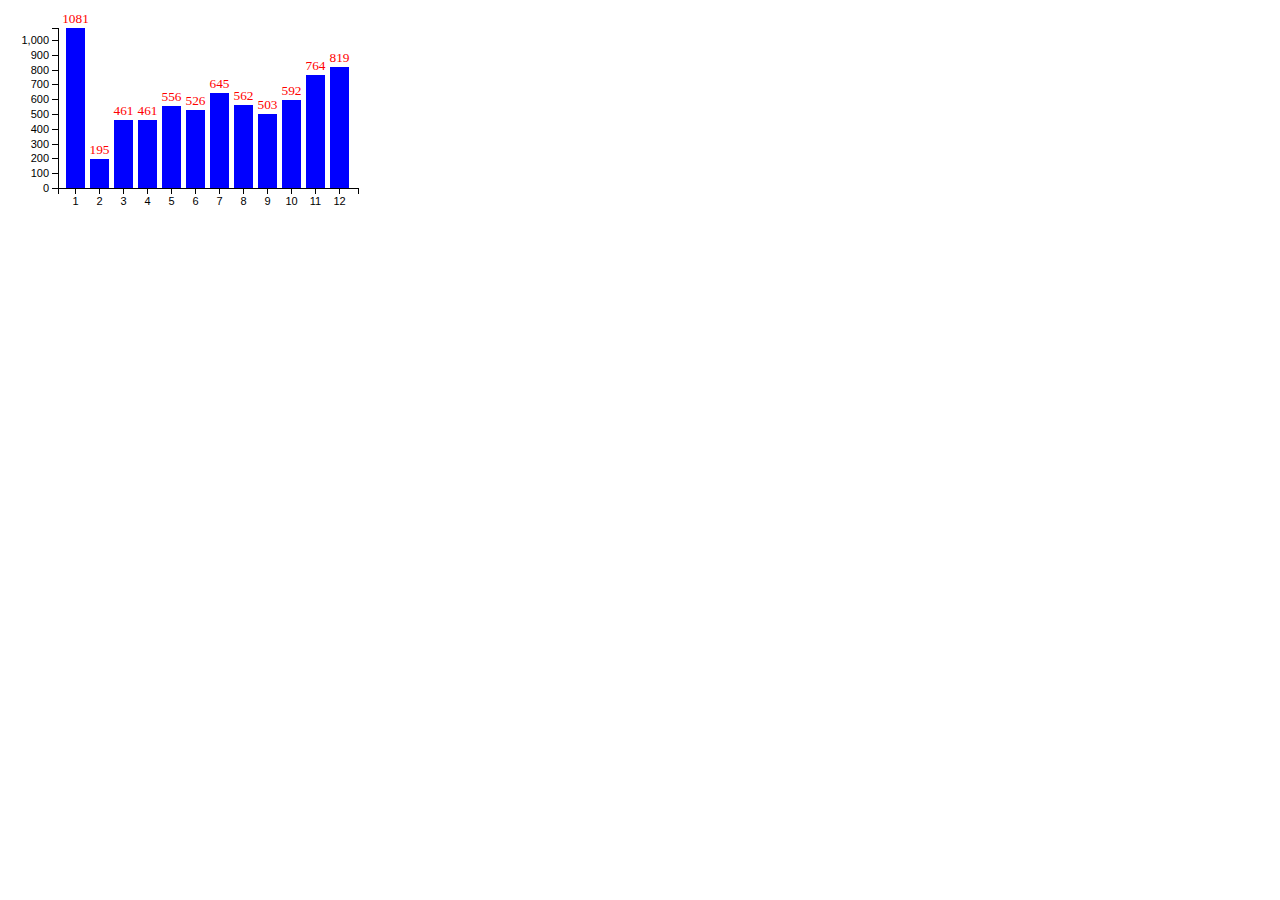
<file: blog-analytics/index.html>
<!DOCTYPE html>
<html>
<head>
    <title>博客统计</title>
    <meta charset="utf-8">
    <style type="text/css">

        .axis path,
        .axis line {
            fill: none;
            stroke: black;
            shape-rendering: crispEdges;
        }

        .axis text {
            font-family: sans-serif;
            font-size: 11px;
        }
    </style>
</head>
<body>

</body>
<script src="js/d3.js" charset="utf-8"></script>
<script src="js/jquery-2.1.0.js" charset="utf-8"></script>
<script type="text/javascript">
    var visits_by_month = [{"month":1,"visits":1081},{"month":2,"visits":195},
        {"month":3,"visits":461},{"month":4,"visits":461},{"month":5,"visits":556},
        {"month":6,"visits":526},{"month":7,"visits":645},{"month":8,"visits":562},
        {"month":9,"visits":503},{"month":10,"visits":592},{"month":11,"visits":764},
        {"month":12,"visits":819}];

    var w = 400;
    var h = 200;
    var padding = 20;
    var left_padding = 50;
    var right_padding = 50;

    var x_scale = d3.scale.ordinal()
            .domain(d3.range(1, visits_by_month.length+1))
            .rangeRoundBands([left_padding,w-right_padding], 0.2);

    var y_scale = d3.scale.linear()
            .domain([0,
            d3.max(visits_by_month,function(d){
                return d.visits;
            })])
            .rangeRound([h-padding, padding]);
    var width = x_scale(2)-x_scale(1)-padding/2;

    var x_axis = d3.svg.axis()
            .scale(x_scale)
            .orient("bottom");

    var y_axis = d3.svg.axis()
            .scale(y_scale)
            .orient("left");

    $(document).ready(function(){
        var svg = d3.select("body").append("svg").attr({
            "width": w,
            "height":h
        });
        svg.selectAll("rect")
                .data(visits_by_month)
                .enter()
                .append("rect")
                .attr({
                    x: function(d,i){
                        return x_scale(i+1);
                    },
                    y: function(d){
                        return y_scale(d.visits);
                    },
                    width: x_scale.rangeBand(),
                    height: function(d){
                        return h - y_scale(d.visits) - padding;
                    },
                    fill: "blue"
                });
        svg.selectAll("text")
                .data(visits_by_month)
                .enter()
                .append("text")
                .text(function(d){
                    return d.visits;
                })
                .attr({
                    x: function(d, i){
                        return x_scale(i+1)+x_scale.rangeBand()/2;
                    },
                    y: function(d){
                        return y_scale(d.visits) - 5;
                    },
                    fill: "red",
                    "font-size":"10pt",
                    "text-anchor": "middle"
                });
        svg.append("g")
                .attr("class", "axis")
                .attr("transform", "translate(0,"+ (h-padding) +")")
                .call(x_axis);
        svg.append("g")
                .attr("class","axis")
                .attr("transform","translate("+left_padding+",0)")
                .call(y_axis);
    });
</script>
</html>
</file>
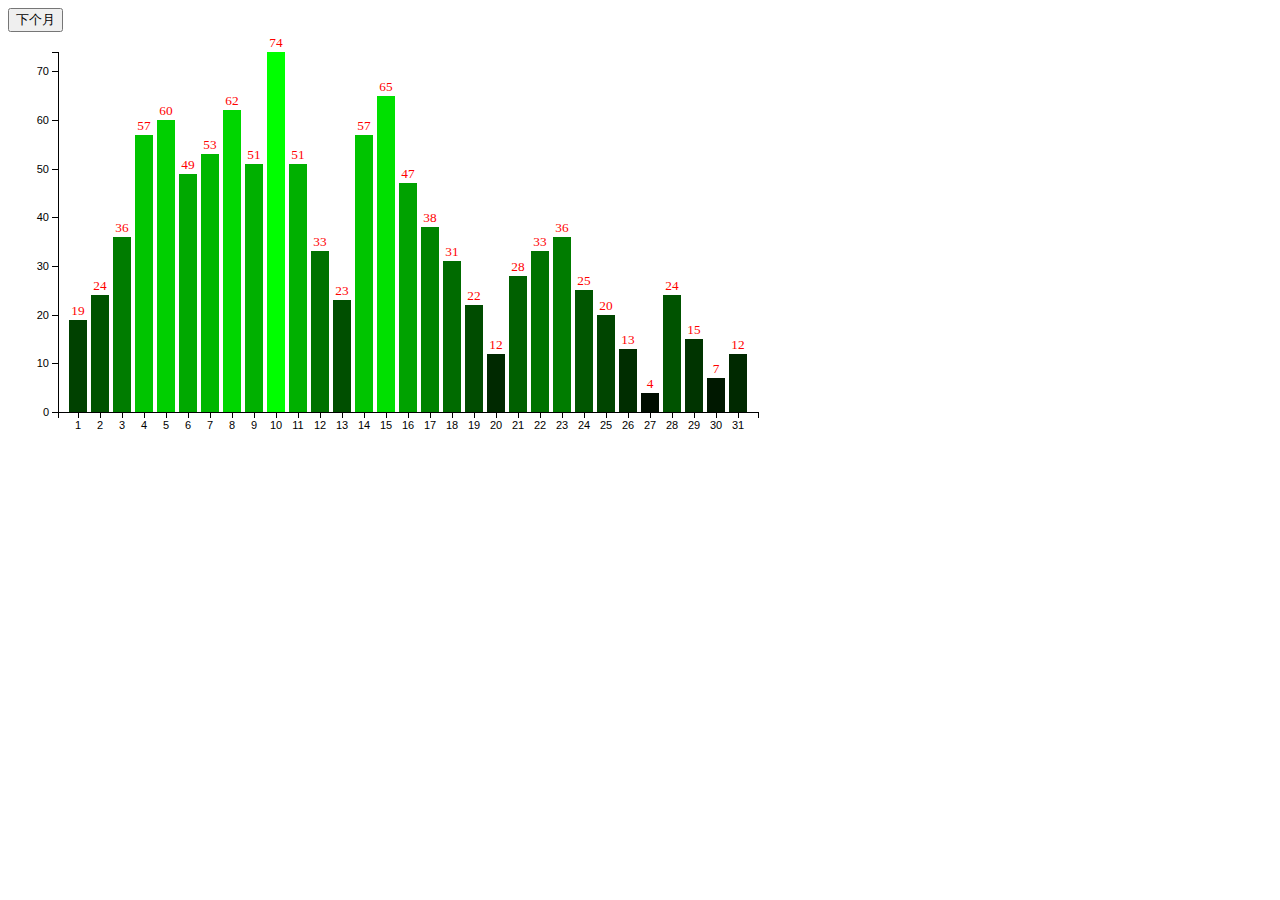
<file: blog-analytics/month.html>
<!DOCTYPE html>
<html>
<head>
    <title>博客统计</title>
    <meta charset="utf-8">
    <link href="../public/css/blog_analytics.css" media="all" rel="stylesheet" type="text/css" />
    <style type="text/css">
        .axis path,
        .axis line {
            fill: none;
            stroke: black;
            shape-rendering: crispEdges;
        }

        .axis text {
            font-family: sans-serif;
            font-size: 11px;
        }

        rect:hover {
            -moz-transition: all 0.3s;
            -o-transition: all 0.3s;
            -webkit-transition: all 0.3s;
            fill: blue;
        }
    </style>
</head>
<body>
    <div class="button_container">
        <button type="button" class="button_next_month">下个月</button>
    </div>
    <div class="plot_container"></div>
    <div id="tooltip" class="hidden">
        <p>访问人数：<span id="value">100</span></p>
    </div>
</body>
<script src="../public/js/d3.js" charset="utf-8"></script>
<script src="../public/js/jquery-2.1.0.js" charset="utf-8"></script>
<script type="text/javascript">

    var visits_by_day;
    d3.csv("public/data/2013-visits-by-day.csv",function(error,data){
        if(error)
        {
            console.log("Load csv file filed!");
        }
        else
        {
            var i;
            for(i=0;i<data.length;i++)
            {
                data[i].date = new Date(data[i].date);
                data[i].visits = parseInt(data[i].visits);
            }
            visits_by_day = data;
        }

        function get_certain_month_visits_each_day(month)
        {
            var result_records=[];
            for(var i=0;i<visits_by_day.length;i++)
            {
                var current_record = visits_by_day[i];
                if(current_record.date.getMonth() == month-1)
                    result_records.push(current_record);
            }
            return result_records;
        }


        var current_month = 1;

        var current_month_visits_by_day = get_certain_month_visits_each_day(current_month);

        var w = 800;
        var h = 400;
        var padding = 20;
        var left_padding = 50;
        var right_padding = 50;

        var max_visits = d3.max(current_month_visits_by_day,function(d){
                        return d.visits;
                    });
        var x_scale = d3.scale.ordinal()
                .domain(d3.range(1, current_month_visits_by_day.length+1))
                .rangeRoundBands([left_padding,w-right_padding], 0.2);

        var y_scale = d3.scale.linear()
                .domain([0,max_visits])
                .rangeRound([h-padding, padding]);
        var width = x_scale(2)-x_scale(1)-padding/2;

        var x_axis = d3.svg.axis()
                .scale(x_scale)
                .orient("bottom");

        var y_axis = d3.svg.axis()
                .scale(y_scale)
                .orient("left");

        // create
        var svg = d3.select(".plot_container").append("svg").attr({
            "width": w,
            "height":h
        });
        svg.selectAll("rect")
                .data(current_month_visits_by_day)
                .enter()
                .append("rect")
                .attr({
                    x: function(d,i){
                        return x_scale(i+1);
                    },
                    y: function(d){
                        return y_scale(d.visits);
                    },
                    width: x_scale.rangeBand(),
                    height: function(d){
                        return h - y_scale(d.visits) - padding;
                    },
                    fill: function(d){
                        return "rgb(0,"+ Math.round(d.visits/max_visits*255) +",0)";
                    }
                })
                .on("mouseover",function(d){
                    var xPosition = parseFloat(d3.select(this).attr("x")) + x_scale.rangeBand() / 2;
                    var yPosition = parseFloat(d3.select(this).attr("y")) / 2 + h / 2;
                    d3.select("#tooltip")
                            .style("left", xPosition + "px")
                            .style("top", yPosition + "px")
                            .select("#value")
                            .text(d.visits);
                    d3.select("#tooltip").classed("hidden", false);
                })
                .on("mouseout", function() {
                    d3.select("#tooltip").classed("hidden", true);
                });

        svg.selectAll("text")
                .data(current_month_visits_by_day)
                .enter()
                .append("text")
                .text(function(d){
                    return d.visits;
                })
                .attr({
                    x: function(d, i){
                        return x_scale(i+1)+x_scale.rangeBand()/2;
                    },
                    y: function(d){
                        return y_scale(d.visits) - 5;
                    },
                    fill: "red",
                    "font-size":"10pt",
                    "text-anchor": "middle"
                });
        svg.append("g")
                .attr("class", "axis")
                .attr("id", "x-axis")
                .attr("transform", "translate(0,"+ (h-padding) +")")
                .call(x_axis);
        svg.append("g")
                .attr("class","axis")
                .attr("id", "y-axis")
                .attr("transform","translate("+left_padding+",0)")
                .call(y_axis);

        // update on click
        d3.select("button")
                .on("click",function(){
                    current_month = (current_month + 1)%12 + 1;
                    current_month_visits_by_day = get_certain_month_visits_each_day(current_month);

                    max_visits = d3.max(current_month_visits_by_day,function(d){
                        return d.visits;
                    });

                    y_scale.domain([0,max_visits]);

                    y_axis = d3.svg.axis()
                            .scale(y_scale)
                            .orient("left");

                    svg.selectAll("rect")
                            .data(current_month_visits_by_day)
                            .transition()
                            .duration(1000)
                            .delay(function(d, i) {
                                return i/current_month_visits_by_day.length * 1000;
                            })
                            .attr({
                                x: function(d,i){
                                    return x_scale(i+1);
                                },
                                y: function(d){
                                    return y_scale(d.visits);
                                },
                                width: x_scale.rangeBand(),
                                height: function(d){
                                    return h - y_scale(d.visits) - padding;
                                },
                                fill: function(d){
                                    return "rgb(0,"+ Math.round(d.visits/max_visits*255) +",0)";
                                }
                            })
                            .select("title")
                            .text(function(d){
                                return d.visits;
                            });

                    svg.selectAll("text")
                            .data(current_month_visits_by_day)
                            .transition()
                            .duration(1000)
                            .delay(function(d, i) {
                                return i/current_month_visits_by_day.length * 1000;
                            })
                            .text(function(d){
                                return d.visits;
                            })
                            .attr({
                                x: function(d, i){
                                    return x_scale(i+1)+x_scale.rangeBand()/2;
                                },
                                y: function(d){
                                    return y_scale(d.visits) - 5;
                                },
                                fill: "red",
                                "font-size":"10pt",
                                "text-anchor": "middle"
                            });
                    svg.select("#y-axis")
                            .transition()
                            .duration(1000)
                            .call(y_axis);
                })
    });




</script>
</html>
</file>
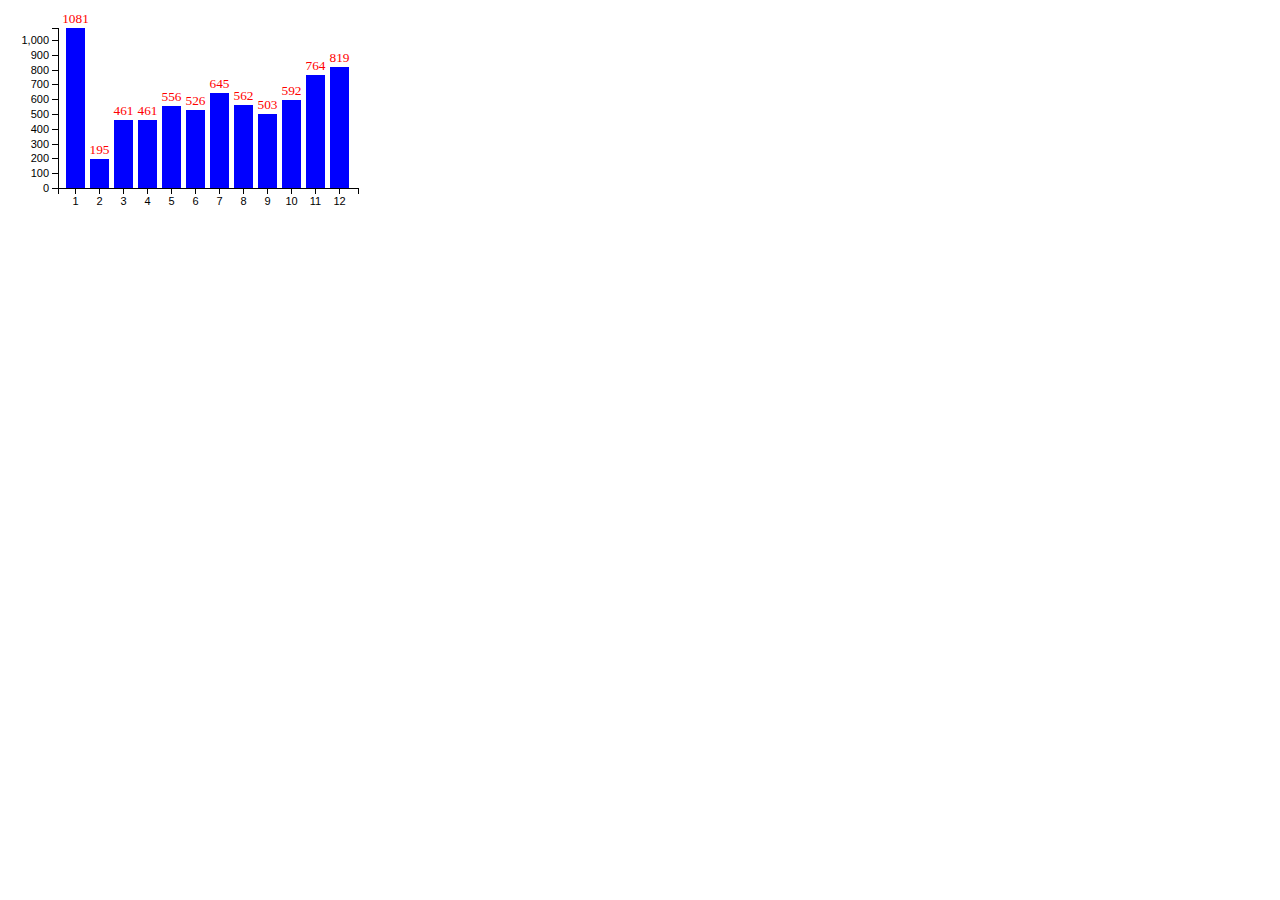
<file: blog-analytics/overall.html>
<!DOCTYPE html>
<html>
<head>
    <title>博客统计</title>
    <meta charset="utf-8">
    <style type="text/css">

        .axis path,
        .axis line {
            fill: none;
            stroke: black;
            shape-rendering: crispEdges;
        }

        .axis text {
            font-family: sans-serif;
            font-size: 11px;
        }
    </style>
</head>
<body>

</body>
<script src="../public/js/d3.js" charset="utf-8"></script>
<script src="../public/js/jquery-2.1.0.js" charset="utf-8"></script>
<script type="text/javascript">
    var visits_by_month = [{"month":1,"visits":1081},{"month":2,"visits":195},
        {"month":3,"visits":461},{"month":4,"visits":461},{"month":5,"visits":556},
        {"month":6,"visits":526},{"month":7,"visits":645},{"month":8,"visits":562},
        {"month":9,"visits":503},{"month":10,"visits":592},{"month":11,"visits":764},
        {"month":12,"visits":819}];

    var w = 400;
    var h = 200;
    var padding = 20;
    var left_padding = 50;
    var right_padding = 50;

    var x_scale = d3.scale.ordinal()
            .domain(d3.range(1, visits_by_month.length+1))
            .rangeRoundBands([left_padding,w-right_padding], 0.2);

    var y_scale = d3.scale.linear()
            .domain([0,
            d3.max(visits_by_month,function(d){
                return d.visits;
            })])
            .rangeRound([h-padding, padding]);
    var width = x_scale(2)-x_scale(1)-padding/2;

    var x_axis = d3.svg.axis()
            .scale(x_scale)
            .orient("bottom");

    var y_axis = d3.svg.axis()
            .scale(y_scale)
            .orient("left");

    $(document).ready(function(){
        var svg = d3.select("body").append("svg").attr({
            "width": w,
            "height":h
        });
        svg.selectAll("rect")
                .data(visits_by_month)
                .enter()
                .append("rect")
                .attr({
                    x: function(d,i){
                        return x_scale(i+1);
                    },
                    y: function(d){
                        return y_scale(d.visits);
                    },
                    width: x_scale.rangeBand(),
                    height: function(d){
                        return h - y_scale(d.visits) - padding;
                    },
                    fill: "blue"
                });
        svg.selectAll("text")
                .data(visits_by_month)
                .enter()
                .append("text")
                .text(function(d){
                    return d.visits;
                })
                .attr({
                    x: function(d, i){
                        return x_scale(i+1)+x_scale.rangeBand()/2;
                    },
                    y: function(d){
                        return y_scale(d.visits) - 5;
                    },
                    fill: "red",
                    "font-size":"10pt",
                    "text-anchor": "middle"
                });
        svg.append("g")
                .attr("class", "axis")
                .attr("transform", "translate(0,"+ (h-padding) +")")
                .call(x_axis);
        svg.append("g")
                .attr("class","axis")
                .attr("transform","translate("+left_padding+",0)")
                .call(y_axis);
    });
</script>
</html>
</file>
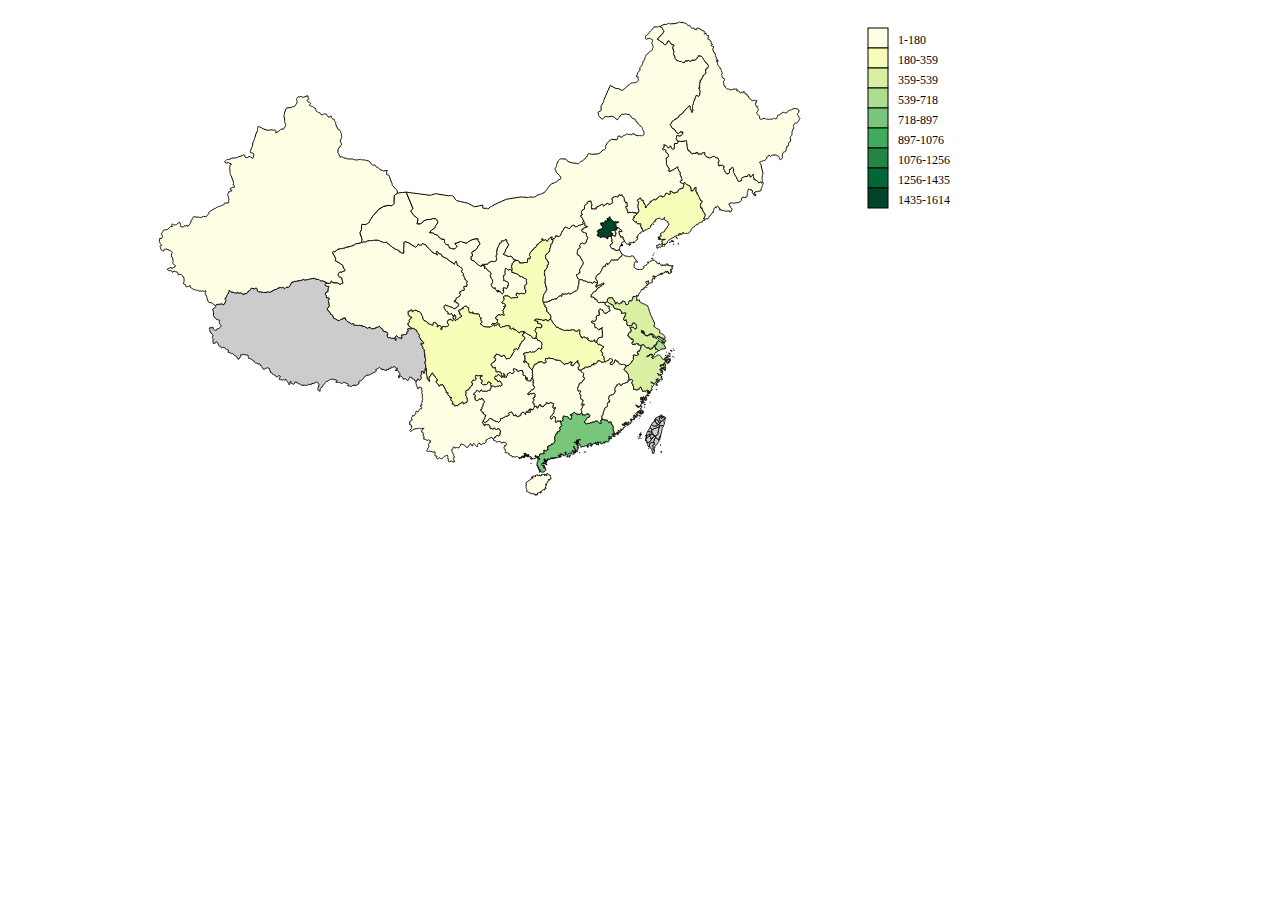
<file: blog-analytics/visitor-geo.html>
<!DOCTYPE html>
<html>
<head>
    <title>访问者地域</title>
    <meta charset="utf-8">
    <link href="../public/css/blog_analytics.css" media="all" rel="stylesheet" type="text/css" />
    <style type="text/css">
        .legend {
            font-size: 12px;
        }
    </style>
</head>
<body>
    <div class="plot_container"></div>
    <div id="tooltip" class="hidden">
        <p><span id="city"></span>：<span id="value">100</span></p>
    </div>
</body>
<script src="../public/js/jquery-2.1.0.js" charset="utf-8"></script>
<script src="../public/js/d3.js" charset="utf-8"></script>
<script src="../public/js/topojson.js"></script>
<script src="../public/js/colorbrewer.js"></script>
<script type="text/javascript">
    $(document).ready(function(){
        var width =  960;
        var height = 500;

        var svg = d3.select(".plot_container").append("svg")
                .attr("width", width)
                .attr("height", height);

        // load csv data for local file.
        d3.csv("public/data/2013_visit_geo_by_area.csv",function(error,data){
            if(error)
            {
                console.log("Load csv file filed!");
                return;
            }

            var color = d3.scale.quantize()
                    .range(colorbrewer.YlGn['9']);

            color.domain([
                d3.min(data, function(d) { return parseInt(d.value); }),
                d3.max(data, function(d) { return parseInt(d.value); })
            ]);

            var projection = d3.geo.mercator()
                    .translate([width/2,height/2])
                    .center([105, 38])
                    .scale([600]);

            var path = d3.geo.path()
                    .projection(projection);

            // load map topojson
            d3.json("public/data/china.topo.json", function(error, d) {
                var states = topojson.feature(d, d.objects.states);

                for(var i = 0; i < data.length; i++)
                {
                    var data_state = data[i].state;

                    var data_value = parseInt(data[i].value);

                    for(var j=0; j<states.features.length; j++)
                    {
                        var json_state = states.features[j].properties.name;
                        if( data_state == json_state)
                        {
                            states.features[j].properties.value = data_value;
                            break;
                        }
                    }
                    if(j == states.features.length)
                        console.log(data_state," not found!");
                }

                svg.selectAll(".states")
                        .data(states.features)
                        .enter().append("path")
                        .attr("class", "states")
                        .attr("date-name", function(d) {
                            if(d.id=="TWN")
                                return d.id;
                            else
                                return d.properties.name;
                        })
                        .attr("d", path)
                        .style("fill", function(d){
                            var value = d.properties.value;
                            if(value){
                                return color(value);
                            }else{
                                return "#ccc";
                            }
                        })
                        .style("stroke-width", "1")
                        .style("stroke", "black")
                        .on("mouseover",function(d){
                            if(d.id=="TWN" || !d.properties.value)
                                return;
                            var pos = d3.mouse(this);
                            var xPosition = pos[0];
                            var yPosition = pos[1];
                            var tooltip = d3.select("#tooltip");
                            tooltip.style("left", xPosition + "px")
                                    .style("top", yPosition + "px")
                                    .select("#value")
                                    .text(d.properties.value);
                            tooltip.select("#city")
                                    .text(d.properties.name);
                            d3.select("#tooltip").classed("hidden", false);
                        })
                        .on("mouseout", function() {
                            d3.select("#tooltip").classed("hidden", true);
                        });

                var legend_label=[];
                for(var i=0;i<colorbrewer.YlGn['9'].length;i++)
                {
                    var label_object = Object();
                    label_object.color = colorbrewer.YlGn['9'][i];
                    var current_range = color.invertExtent(label_object.color);
                    label_object.label = Math.round(current_range[0]) + '-' + Math.round(current_range[1]);

                    legend_label.push(label_object);
                }

                var legend = svg.selectAll("g.legend")
                        .data(legend_label)
                        .enter()
                        .append("g")
                        .attr("class", "legend");

                var left_padding = width - 100;
                var legend_label_right_padding = 30;
                var legend_height = 20;
                var legend_width = 20;
                var legend_label_top_padding = 4;

                legend.append("svg:rect")
                        .attr("x",left_padding)
                        .attr("y",function(d,i){
                            return legend_height+i*legend_height;
                        })
                        .attr('width',legend_width)
                        .attr('height',legend_height)
                        .style('fill',function(d,i){
                            return d.color;
                        })
                        .style("stroke-width", "1")
                        .style("stroke", "black");
                legend.append("text")
                        .attr("x", left_padding + legend_label_right_padding)
                        .attr("y", function(d, i){ return legend_height*2+i*legend_height-legend_label_top_padding;})
                        .text(function(d, i){ return legend_label[i].label; });
            })


        });
    });

</script>
</html>
</file>
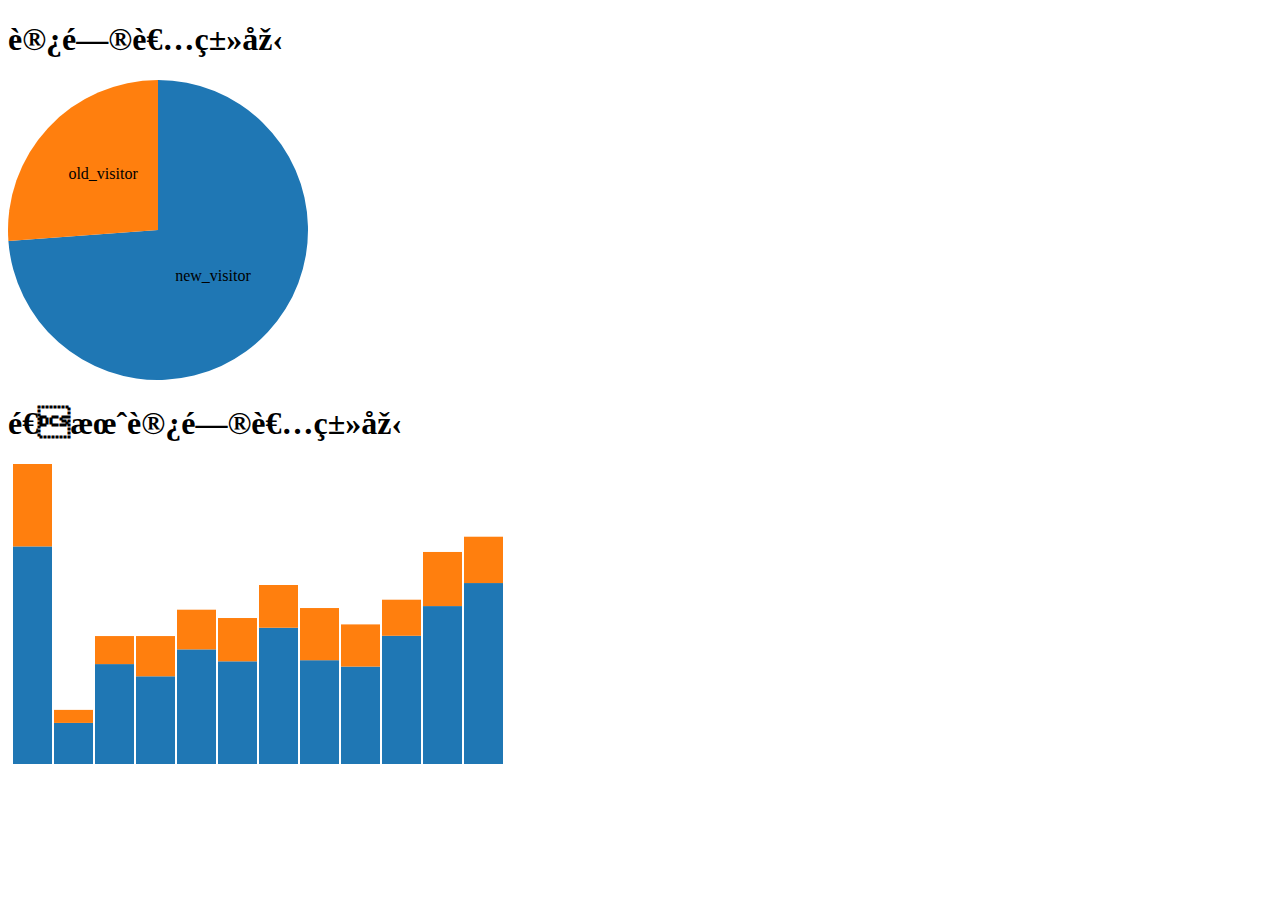
<file: blog-analytics/visitor-type.html>
<!DOCTYPE html>
<html>
<head>
    <title>访问者类型</title>
</head>
<body>
    <div class="plot_title"><h1>访问者类型</h1></div>
    <div class="visitor_type_plot_container"></div>

    <div class="plot_title"><h1>逐月访问者类型</h1></div>
    <div class="visitor_type_by_month_plot_container"></div>

<script src="../public/js/d3.js" charset="utf-8"></script>
<script src="../public/js/jquery-2.1.0.js" charset="utf-8"></script>
<script type="text/javascript">
    $(document).ready(function(){
        var visitor_type = [
            {
                "type": "new_visitor",
                "count": 5290
            },
            {
                "type": "old_visitor",
                "count": 1875
            }
        ];

        //var visitor_type_array = [visitor_type.new_visitor, visitor_type.old_visitor];
        var pie = d3.layout.pie()
                .value(function(d){
                    return d.count;
                });

        var w = 300;
        var h = 300;

        var outer_radius = w / 2;
        var inner_radius = 0;

        var color = d3.scale.category10();

        var arc = d3.svg.arc()
                .innerRadius(inner_radius)
                .outerRadius(outer_radius);
        var svg = d3.select(".visitor_type_plot_container")
                .append("svg")
                .attr("width", w)
                .attr("height", h);

        var arcs = svg.selectAll("g.arc")
                .data(pie(visitor_type))
                .enter()
                .append("g")
                .attr("class","arc")
                .attr("transform", "translate(" + outer_radius +","+ outer_radius +")")
        arcs.append("path")
                .attr("fill", function(d,i){
                    return color(i);
                })
                .attr("d", arc);
        arcs.append("text")
                .attr("transform",function(d){
                    return "translate(" + arc.centroid(d) + ")";
                })
                .attr("text-anchor", "middle")
                .text(function(d){
                    console.log(d);
                    return d.data.type;
                })
    });

    $(document).ready(function(){
        var dataset = [
            [
                { x: 0, y: 784},
                { x: 1, y: 148},
                { x: 2, y: 360},
                { x: 3, y: 316},
                { x: 4, y: 413},
                { x: 5, y: 370},
                { x: 6, y: 491},
                { x: 7, y: 374},
                { x: 8, y: 351},
                { x: 9, y: 462},
                { x: 10, y : 569},
                { x: 11, y : 652}
            ],
            [
                { x: 0, y: 297 },
                { x: 1, y: 47 },
                { x: 2, y: 101 },
                { x: 3, y: 145 },
                { x: 4, y: 143 },
                { x: 5, y: 156 },
                { x: 6, y: 154 },
                { x: 7, y: 188 },
                { x: 8, y: 152 },
                { x: 9, y: 130 },
                { x: 10, y : 195 },
                { x: 11, y : 167 }
            ]
        ];

		var w = 500;
		var h = 300;

        var stack = d3.layout.stack();
        stack(dataset);

        //Set up scales
        var x_scale = d3.scale.ordinal()
                .domain(d3.range(dataset[0].length))
                .rangeRoundBands([0, w], 0.05);

        var y_scale = d3.scale.linear()
                .domain([0,
                    d3.max(dataset, function(d) {
                        return d3.max(d, function(d) {
                            return d.y0 + d.y;
                        });
                    })
                ])
                .range([0, h]);

        var colors = d3.scale.category10();

        var svg = d3.select(".visitor_type_by_month_plot_container")
                .append("svg")
                .attr("width", w)
                .attr("height", h);

        var groups = svg.selectAll("g")
				.data(dataset)
				.enter()
				.append("g")
				.style("fill", function(d, i) {
					return colors(i);
				});

        var rects = groups.selectAll("rect")
                .data(function(d) { return d; })
                .enter()
                .append("rect")
                .attr("x", function(d, i) {
                    return x_scale(i);
                })
                .attr("y", function(d) {
                    return h- y_scale(d.y0) - y_scale(d.y);
                })
                .attr("height", function(d) {
                    return y_scale(d.y);
                })
                .attr("width", x_scale.rangeBand());
    });

</script>

</body>
</html>
</file>
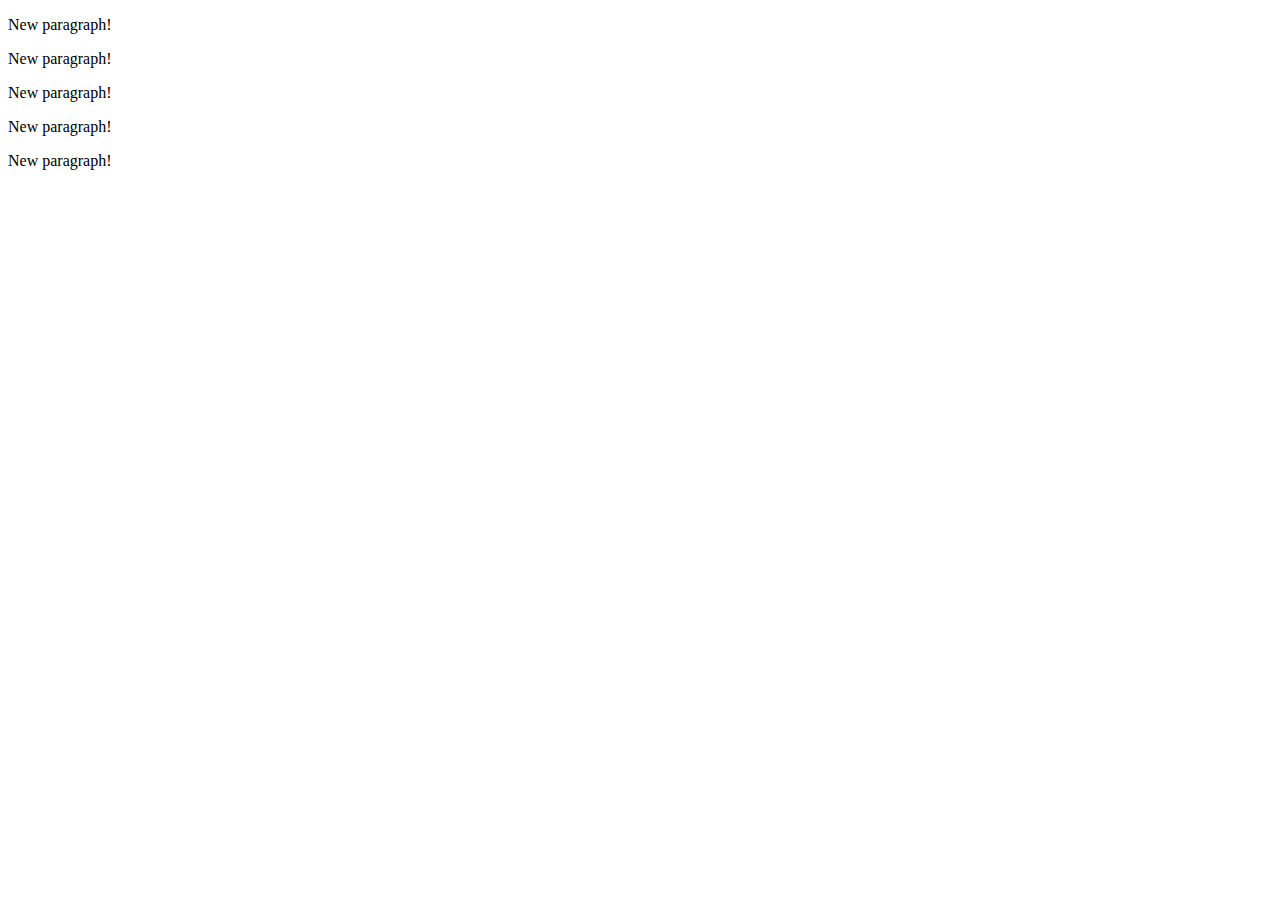
<file: chapter_05/04_creating_paragraphs.html>
<!DOCTYPE html>
<html lang="en">
	<head>
		<meta charset="utf-8">
		<title>D3: Creating paragraphs dynamically from data</title>
		<script type="text/javascript" src="../d3/d3.v3.js"></script>
	</head>
	<body>
		<script type="text/javascript">
		
			var dataset = [ 5, 10, 15, 20, 25 ];
			
			d3.select("body").selectAll("p")
				.data(dataset)
				.enter()
				.append("p")
				.text("New paragraph!");
			
		</script>
	</body>
</html>
</file>
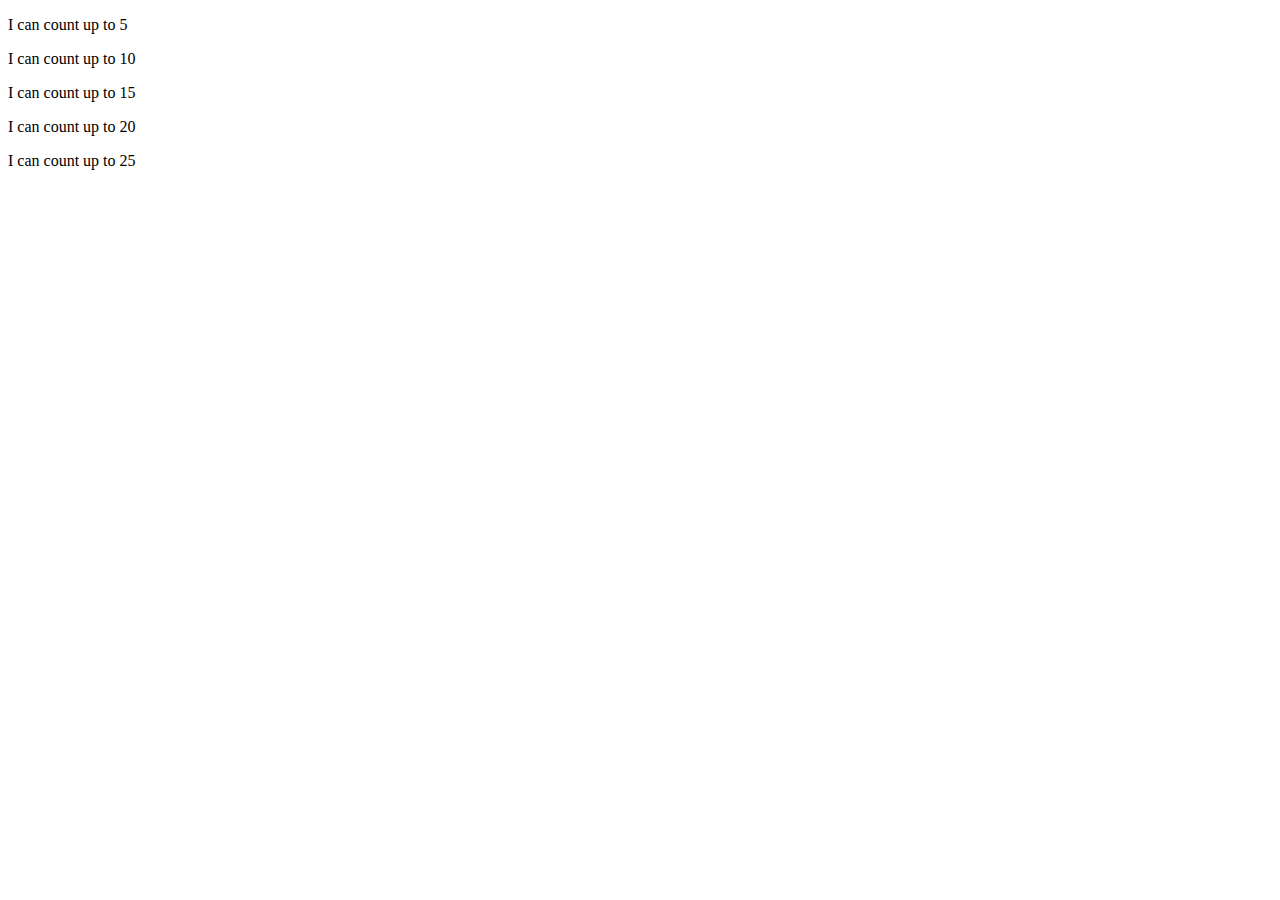
<file: chapter_05/06_creating_paragraphs_counting.html>
<!DOCTYPE html>
<html lang="en">
	<head>
		<meta charset="utf-8">
		<title>D3: Inserting additional text into paragraphs</title>
		<script type="text/javascript" src="../d3/d3.v3.js"></script>
	</head>
	<body>
		<script type="text/javascript">
		
			var dataset = [ 5, 10, 15, 20, 25 ];
			
			d3.select("body").selectAll("p")
				.data(dataset)
				.enter()
				.append("p")
				.text(function(d) {
					return "I can count up to " + d;
				});
			
		</script>
	</body>
</html>
</file>
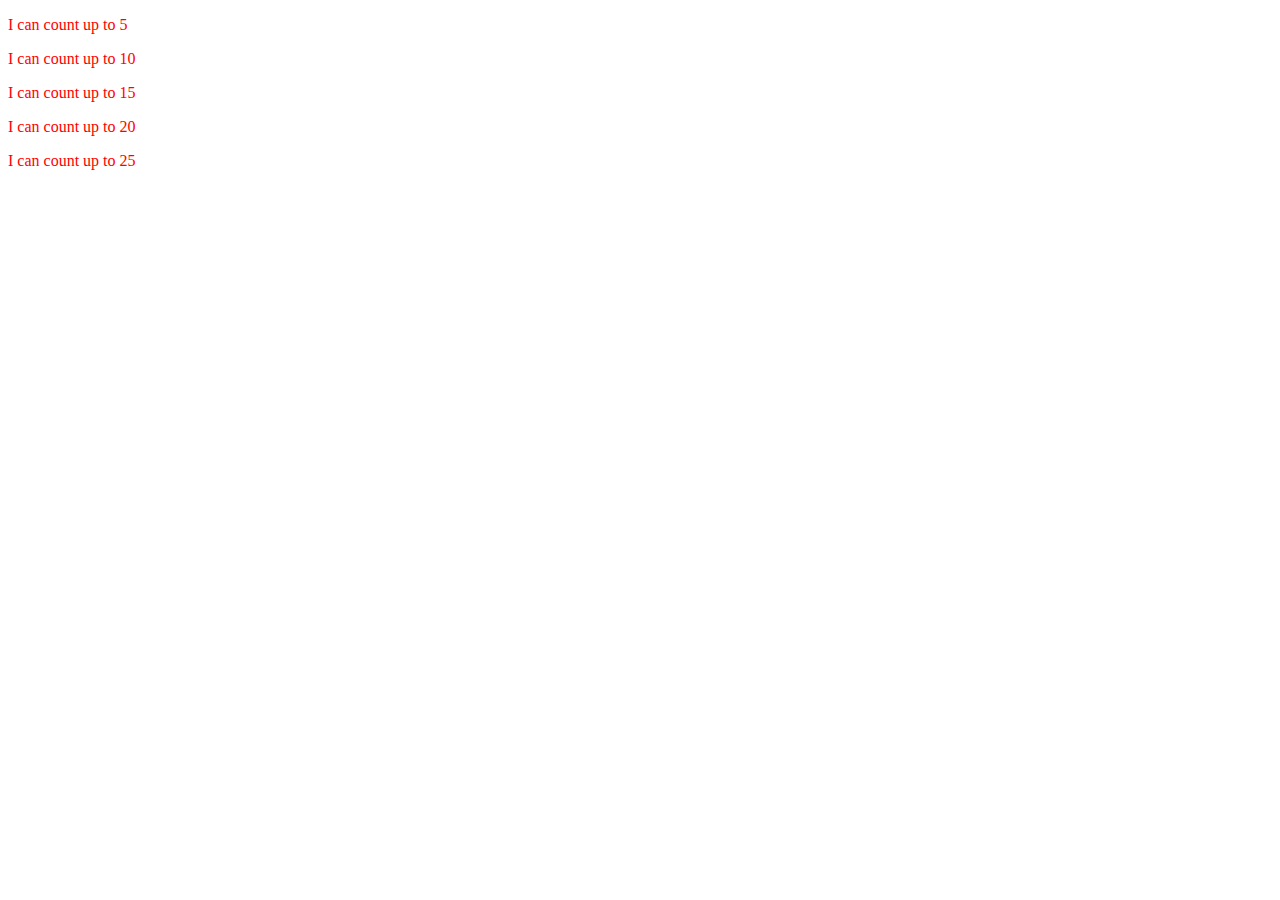
<file: chapter_05/07_creating_paragraphs_with_style.html>
<!DOCTYPE html>
<html lang="en">
	<head>
		<meta charset="utf-8">
		<title>D3: Setting the style of paragraphs</title>
		<script type="text/javascript" src="../d3/d3.v3.js"></script>
	</head>
	<body>
		<script type="text/javascript">
		
			var dataset = [ 5, 10, 15, 20, 25 ];
			
			d3.select("body").selectAll("p")
				.data(dataset)
				.enter()
				.append("p")
				.text(function(d) {
					return "I can count up to " + d;
				})
				.style("color", "red");
			
		</script>
	</body>
</html>
</file>
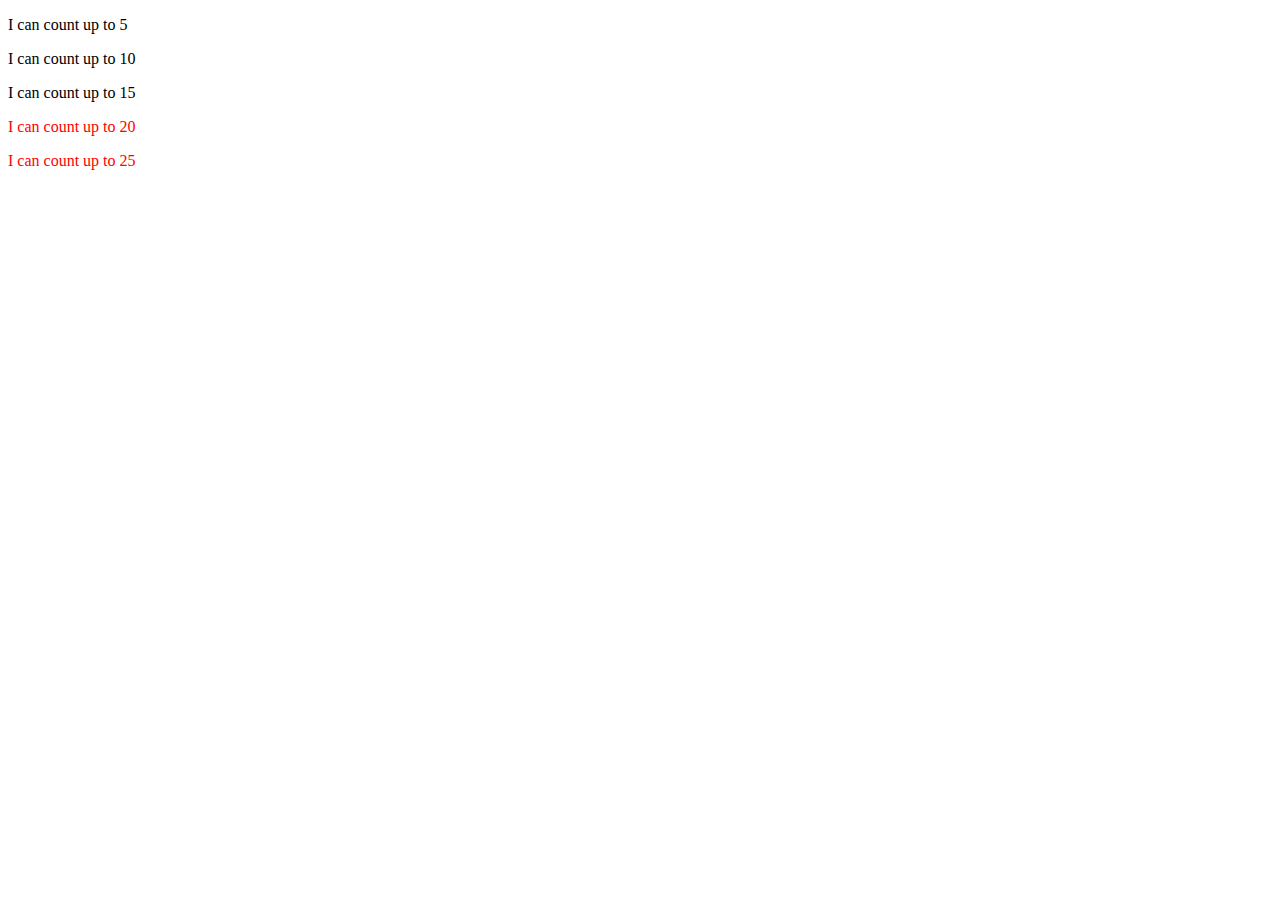
<file: chapter_05/08_creating_paragraphs_with_style_functions.html>
<!DOCTYPE html>
<html lang="en">
	<head>
		<meta charset="utf-8">
		<title>D3: Setting paragraphs' style conditionally, based on data</title>
		<script type="text/javascript" src="../d3/d3.v3.js"></script>
	</head>
	<body>
		<script type="text/javascript">
		
			var dataset = [ 5, 10, 15, 20, 25 ];
			
			d3.select("body").selectAll("p")
				.data(dataset)
				.enter()
				.append("p")
				.text(function(d) {
					return "I can count up to " + d;
				})
				.style("color", function(d) {
					if (d > 15) {	//Threshold of 15
						return "red";
					} else {
						return "black";
					}
				});
			
		</script>
	</body>
</html>
</file>
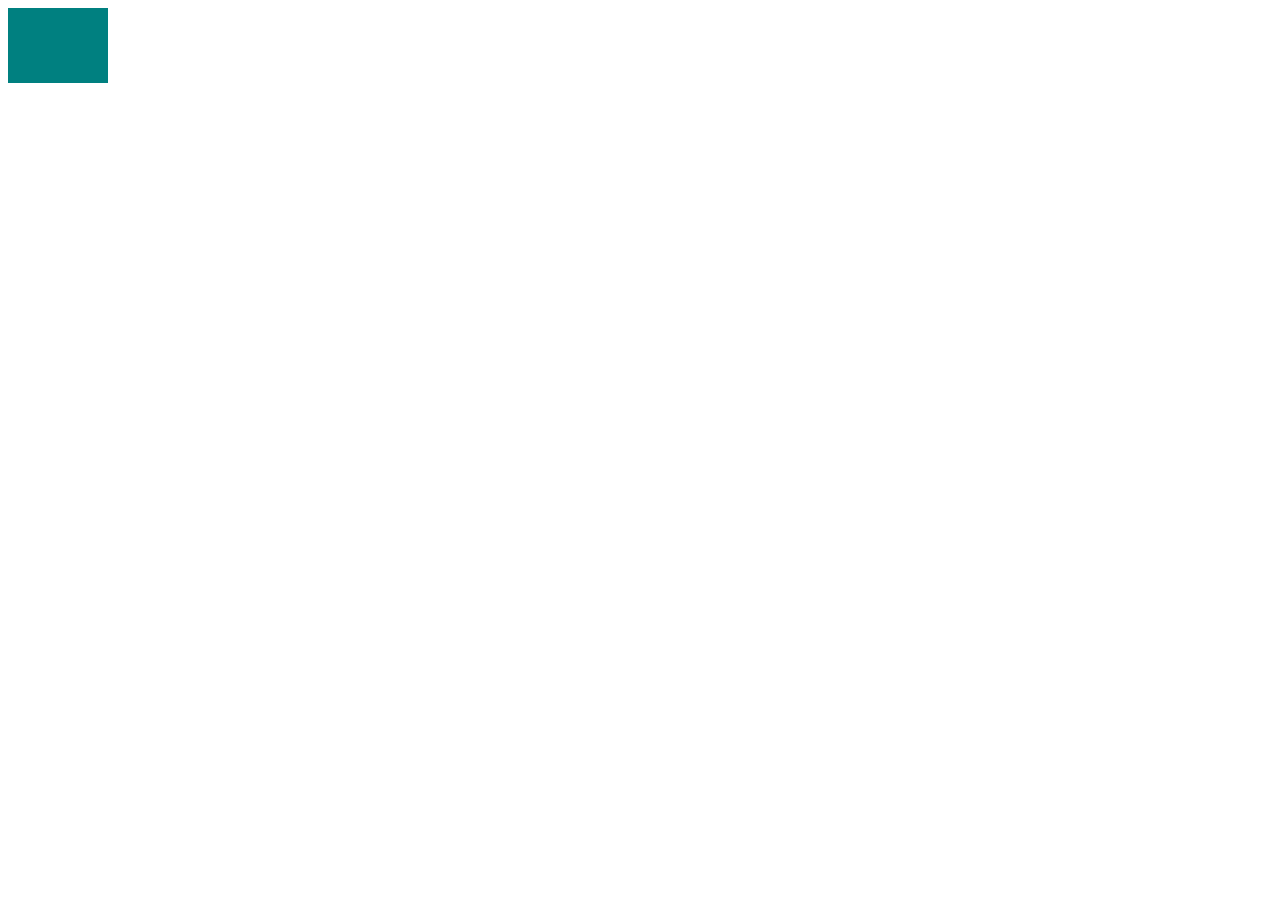
<file: chapter_06/01_drawing_divs.html>
<!DOCTYPE html>
<html lang="en">
	<head>
		<meta charset="utf-8">
		<title>D3: Drawing divs with data</title>
		<script type="text/javascript" src="../d3/d3.v3.js"></script>
		<style type="text/css">
		
			div.bar {
				display: inline-block;
				width: 20px;
				height: 75px;
				background-color: teal;
			}
		
		</style>
	</head>
	<body>
		<script type="text/javascript">
		
			var dataset = [ 5, 10, 15, 20, 25 ];
			
			d3.select("body").selectAll("div")
				.data(dataset)
				.enter()
				.append("div")
				.attr("class", "bar");
			
		</script>
	</body>
</html>
</file>
<file: public/css/blog_analytics.css>
#tooltip {
    position: absolute;
    /*width: 150px;*/
    height: auto;
    padding: 10px;
    background-color: white;
    -webkit-border-radius: 10px;
    -moz-border-radius: 10px;
    border-radius: 10px;
    -webkit-box-shadow: 4px 4px 10px rgba(0, 0, 0, 0.4);
    -moz-box-shadow: 4px 4px 10px rgba(0, 0, 0, 0.4);
    box-shadow: 4px 4px 10px rgba(0, 0, 0, 0.4);
    pointer-events: none;
}
#tooltip.hidden {
    display: none;
}
#tooltip p {
    margin: 0;
    font-family: sans-serif;
    font-size: 15px;
    line-height: 20px;
}
</file>
